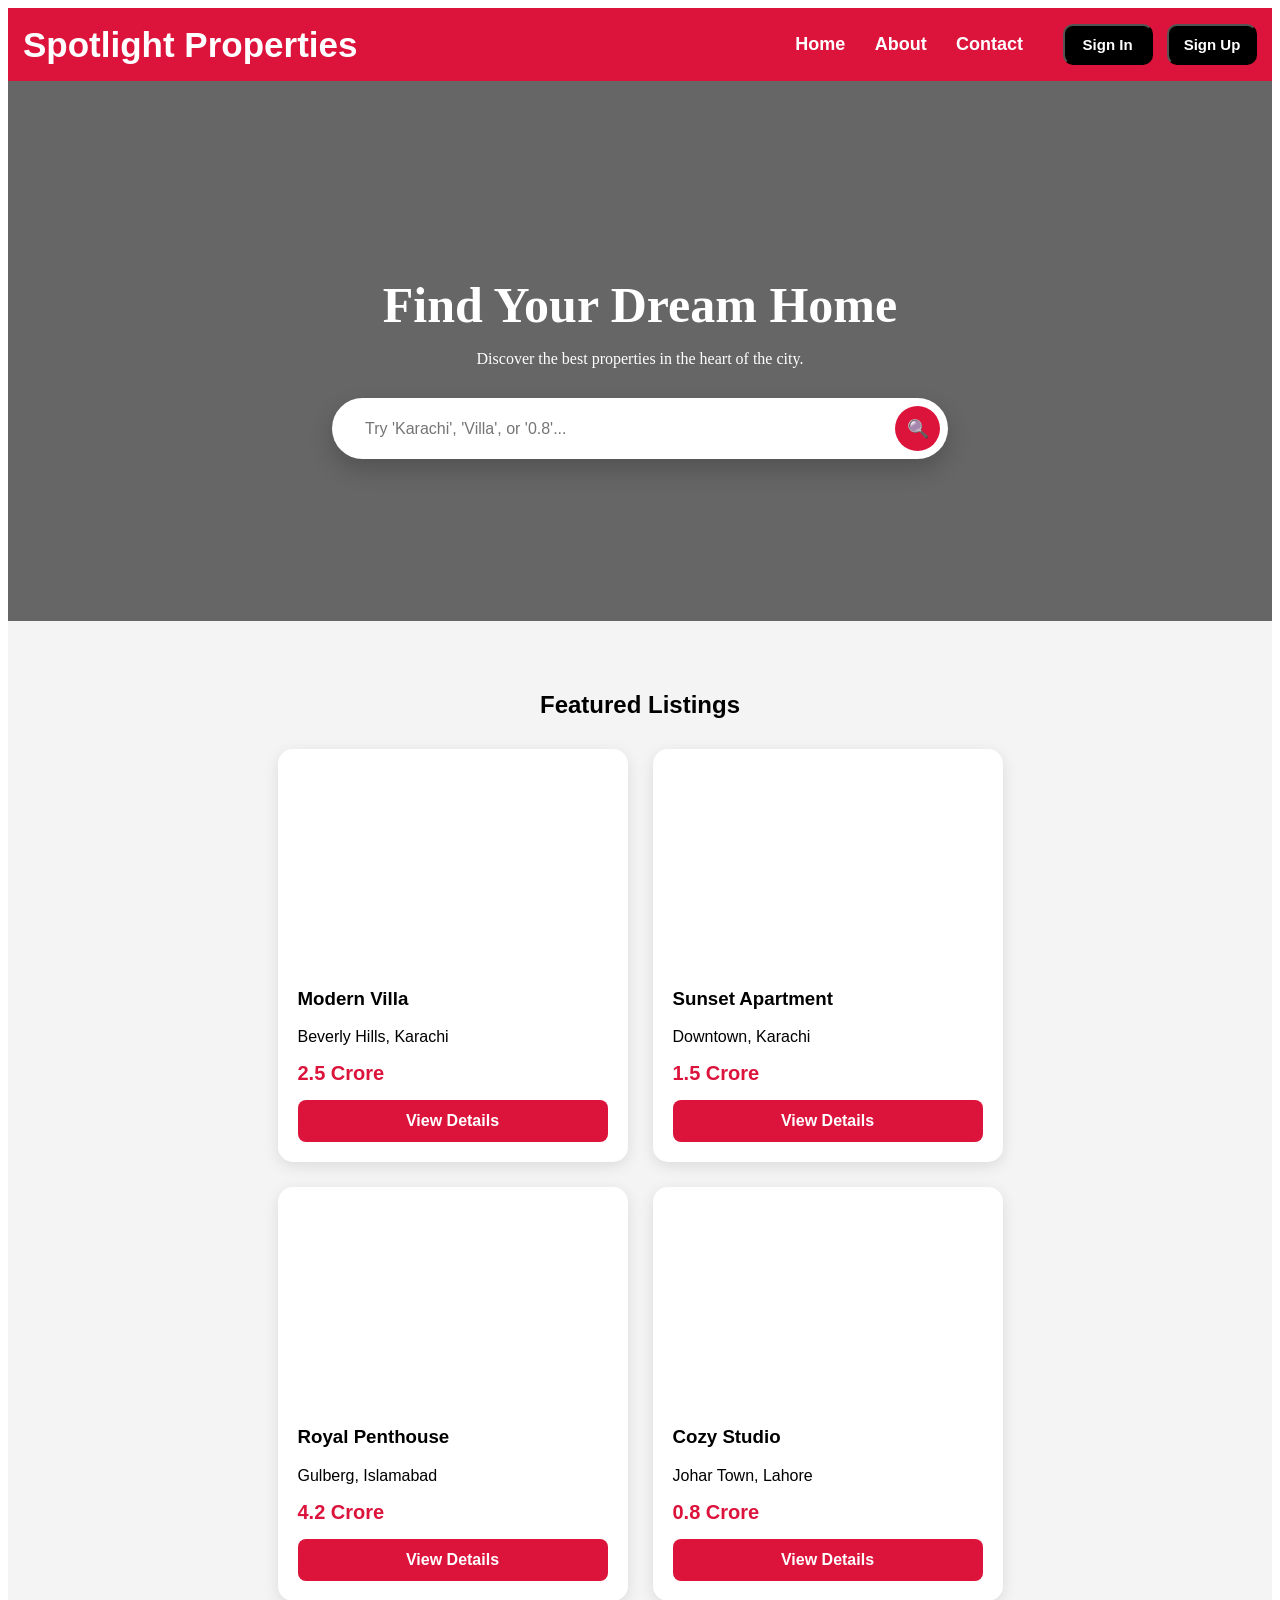
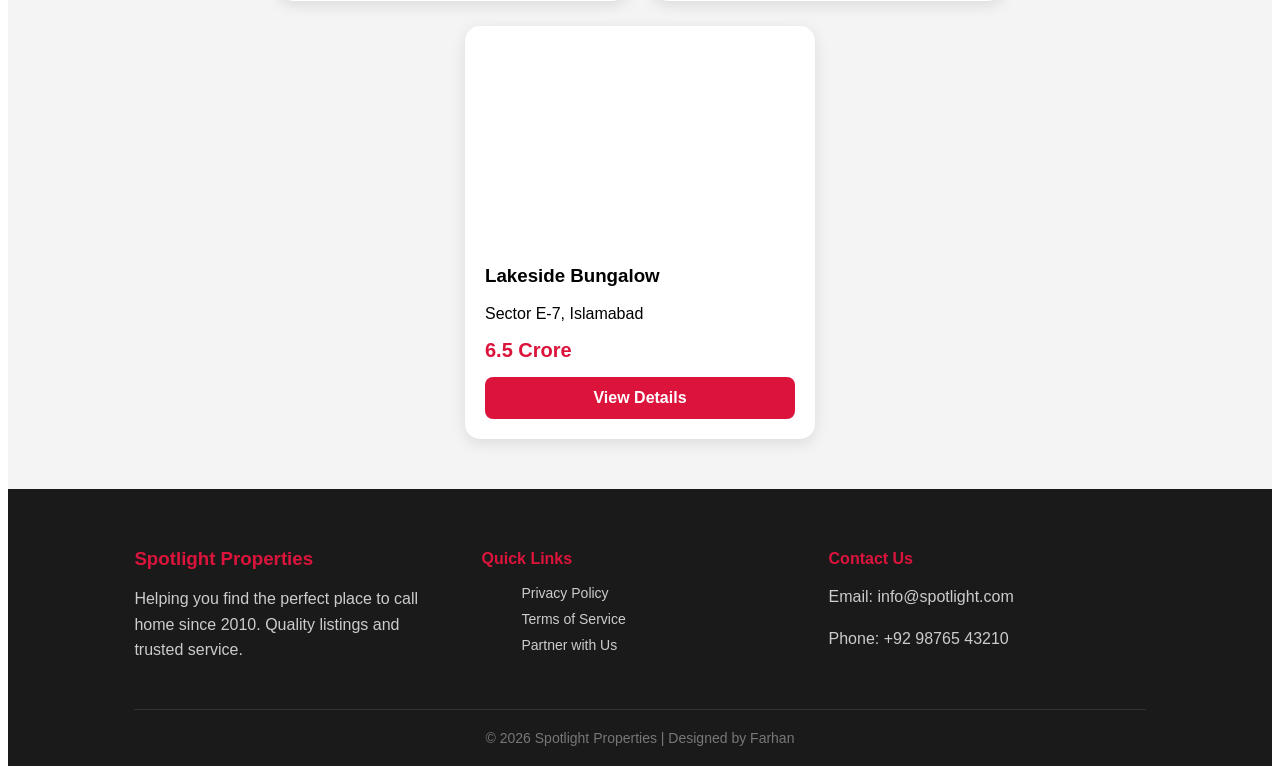
<file: index.html>
<!DOCTYPE html>
<html lang="en">
<head>
  <meta charset="UTF-8">
  <meta name="viewport" content="width=device-width, initial-scale=1.0">
  <link rel="stylesheet" href="style.css">
  <title>Propety Project</title>
</head>
<body>
  
    <nav class="navbar">
      <div class="navdiv">
        <div class="logo"><a href="#">Spotlight Properties</a></div>
        <ul>
          <li><a href="#">Home</a></li>
          <li><a href="#">About</a></li>
          <li><a href="#">Contact</a></li>
          <button><a href="#">Sign In</a></button>
          <button><a href="signup.html">Sign Up</a></button>

        </ul>
      </div>
    </nav>
    <header class="hero">
      <div class="hero-content">
        <h1>Find Your Dream Home</h1>
        <p>Discover the best properties in the heart of the city.</p>
        
        <div class="search-wrapper">
          <div class="search-bar">
            <input type="text" id="propertySearch" onkeyup="runSearch()" placeholder="Try 'Karachi', 'Villa', or '0.8'...">
            <button class="search-icon-btn">🔍</button>
          </div>
        </div>
      </div>
    </header>
    
   
    
    <section class="property-container">
      <h2>Featured Listings</h2>
      <div class="card-grid" id="propertyGrid">
        
        <div class="card" data-city="Karachi" data-area="Beverly Hills" data-price="2.5">
          <div class="card-img" style="background-image: url('https://images.unsplash.com/photo-1568605114967-8130f3a36994?auto=format&fit=crop&w=400&q=80')"></div>
          <div class="card-details">
            <h3>Modern Villa</h3>
            <p>Beverly Hills, Karachi</p>
            <span class="price">2.5 Crore</span>
            <a href="villa-details.html" class="detail-btn">View Details</a>
          </div>
        </div>
    
        <div class="card" data-city="Karachi" data-area="Downtown" data-price="1.5">
          <div class="card-img" style="background-image: url('https://images.unsplash.com/photo-1570129477492-45c003edd2be?auto=format&fit=crop&w=400&q=80')"></div>
          <div class="card-details">
            <h3>Sunset Apartment</h3>
            <p>Downtown, Karachi</p>
            <span class="price">1.5 Crore</span>
            <a href="sunset-detail.html" class="detail-btn">View Details</a>
          </div>
        </div>
    
        <div class="card" data-city="Islamabad" data-area="Gulberg" data-price="4.2">
          <div class="card-img" style="background-image: url('https://images.unsplash.com/photo-1512917774080-9991f1c4c750?auto=format&fit=crop&w=400&q=80')"></div>
          <div class="card-details">
            <h3>Royal Penthouse</h3>
            <p>Gulberg, Islamabad</p>
            <span class="price">4.2 Crore</span>
            <a href="royal-penthouse.html" class="detail-btn">View Details</a>
          </div>
        </div>
    
        <div class="card" data-city="Lahore" data-area="Johar Town" data-price="0.8">
          <div class="card-img" style="background-image: url('https://images.unsplash.com/photo-1600585154340-be6161a56a0c?auto=format&fit=crop&w=1200&q=80')"></div>
          <div class="card-details">
            <h3>Cozy Studio</h3>
            <p>Johar Town, Lahore</p>
            <span class="price">0.8 Crore</span>
            <a href="cozy-studio.html" class="detail-btn">View Details</a>
          </div>
        </div>
    
        <div class="card" data-city="Islamabad" data-area="E-7" data-price="6.5">
          <div class="card-img" style="background-image: url('https://images.unsplash.com/photo-1510798831971-661eb04b3739?auto=format&fit=crop&w=400&q=80')"></div>
          <div class="card-details">
            <h3>Lakeside Bungalow</h3>
            <p>Sector E-7, Islamabad</p>
            <span class="price">6.5 Crore</span>
            <a href="lakeside-bungalow.html" class="detail-btn">View Details</a>
          </div>
        </div>
    
      </div>
    </section>

    <footer class="footer">
      <div class="footer-content">
        <div class="footer-section about">
          <h3>Spotlight Properties</h3>
          <p>Helping you find the perfect place to call home since 2010. Quality listings and trusted service.</p>
        </div>
        
        <div class="footer-section links">
          <h4>Quick Links</h4>
          <ul>
            <li><a href="#">Privacy Policy</a></li>
            <li><a href="#">Terms of Service</a></li>
            <li><a href="#">Partner with Us</a></li>
          </ul>
        </div>
    
        <div class="footer-section contact">
          <h4>Contact Us</h4>
          <p>Email: info@spotlight.com</p>
          <p>Phone: +92 98765 43210</p>
        </div>
      </div>
      <div class="footer-bottom">
        &copy; 2026 Spotlight Properties | Designed by Farhan
      </div>
    </footer>

    <script>
      function runSearch() {
        // Get what the user typed
        let input = document.getElementById('propertySearch').value.toLowerCase();
        let cards = document.getElementsByClassName('card');
    
        for (let i = 0; i < cards.length; i++) {
          // Get the Name from the <h3> tag inside the card
          let propertyName = cards[i].querySelector('h3').innerText.toLowerCase();
          
          // Get the other details from attributes
          let city = cards[i].getAttribute('data-city').toLowerCase();
          let area = cards[i].getAttribute('data-area').toLowerCase();
          let price = cards[i].getAttribute('data-price').toLowerCase();
    
          // Check if the input matches Name OR City OR Area OR Price
          if (propertyName.includes(input) || city.includes(input) || area.includes(input) || price.includes(input)) {
            cards[i].style.display = "block";
          } else {
            cards[i].style.display = "none";
          }
        }
      }
    </script>
</body>
</html>
</file>
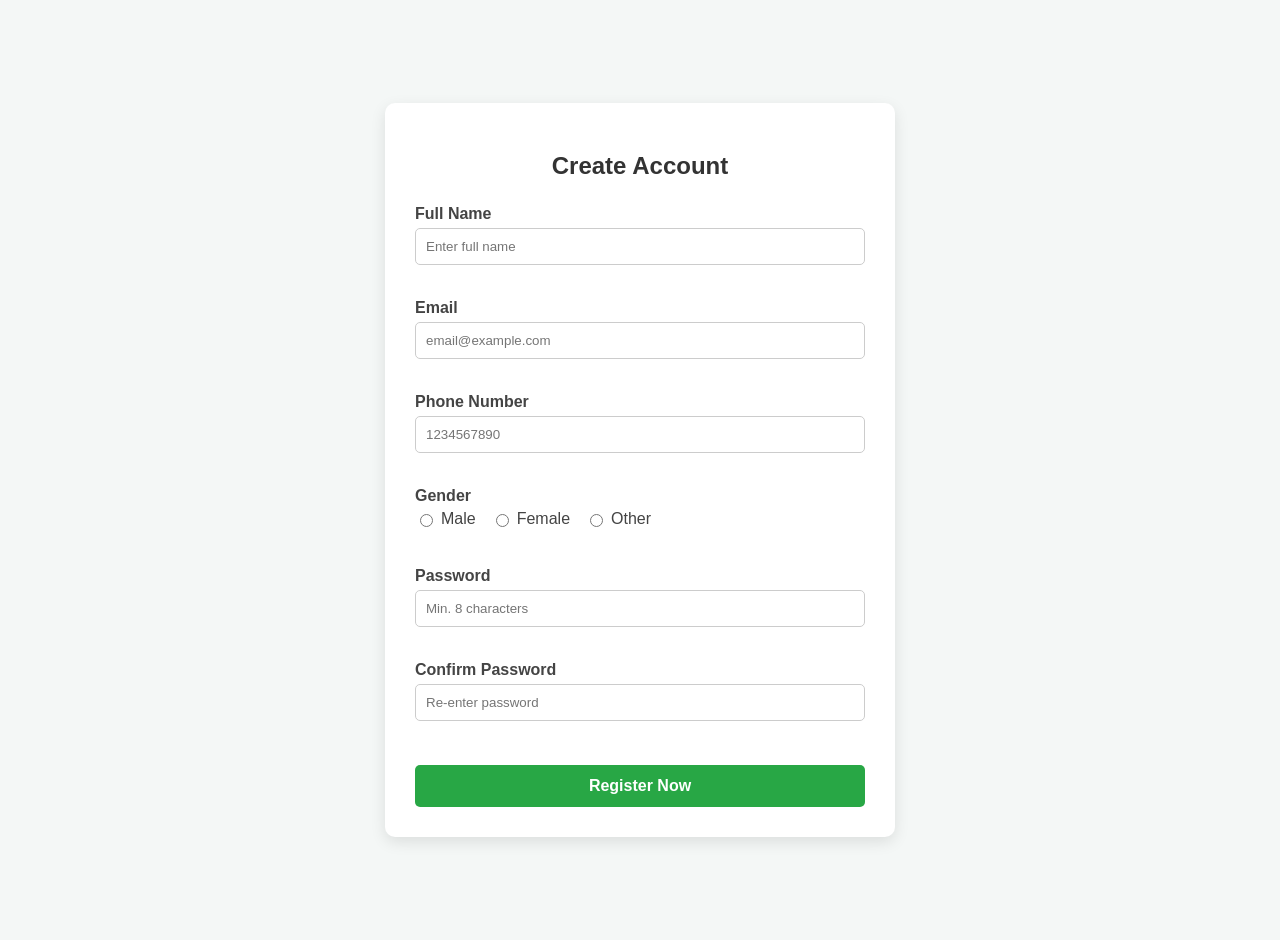
<file: signup.html>
<!DOCTYPE html>
<html lang="en">
<head>
    <meta charset="UTF-8">
    <meta name="viewport" content="width=device-width, initial-scale=1.0">
    <title>Complete Signup Page</title>
    <style>
        /* Internal CSS */
        body {
            font-family: 'Segoe UI', Arial, sans-serif;
            background: #f4f7f6;
            display: flex;
            justify-content: center;
            align-items: center;
            min-height: 100vh;
            margin: 20px 0;
        }

        .signup-card {
            background: white;
            padding: 30px;
            border-radius: 10px;
            box-shadow: 0 5px 15px rgba(0,0,0,0.1);
            width: 100%;
            max-width: 450px;
        }

        h2 {
            text-align: center;
            color: #333;
            margin-bottom: 25px;
        }

        .form-group {
            margin-bottom: 15px;
        }

        label {
            display: block;
            font-weight: 600;
            margin-bottom: 5px;
            color: #444;
        }

        input[type="text"],
        input[type="email"],
        input[type="tel"],
        input[type="password"],
        select {
            width: 100%;
            padding: 10px;
            border: 1px solid #ccc;
            border-radius: 5px;
            box-sizing: border-box;
        }

        /* Gender Radio Styling */
        .gender-group {
            display: flex;
            gap: 15px;
            margin-top: 5px;
        }
        .gender-option {
            display: flex;
            align-items: center;
            gap: 5px;
            font-weight: normal;
        }

        .error-message {
            color: #d9534f;
            font-size: 0.8rem;
            margin-top: 4px;
            display: block;
            height: 15px;
        }

        button {
            width: 100%;
            padding: 12px;
            background-color: #28a745;
            color: white;
            border: none;
            border-radius: 5px;
            font-size: 1rem;
            font-weight: bold;
            cursor: pointer;
            margin-top: 10px;
        }

        button:hover {
            background-color: #218838;
        }
    </style>
</head>
<body>

<div class="signup-card">
    <h2>Create Account</h2>
    <form id="registrationForm">
        
        <div class="form-group">
            <label>Full Name</label>
            <input type="text" id="userName" placeholder="Enter full name">
            <span id="nameError" class="error-message"></span>
        </div>

        <div class="form-group">
            <label>Email</label>
            <input type="text" id="userEmail" placeholder="email@example.com">
            <span id="emailError" class="error-message"></span>
        </div>

        <div class="form-group">
            <label>Phone Number</label>
            <input type="tel" id="userPhone" placeholder="1234567890">
            <span id="phoneError" class="error-message"></span>
        </div>

        <div class="form-group">
            <label>Gender</label>
            <div class="gender-group">
                <label class="gender-option"><input type="radio" name="gender" value="male"> Male</label>
                <label class="gender-option"><input type="radio" name="gender" value="female"> Female</label>
                <label class="gender-option"><input type="radio" name="gender" value="other"> Other</label>
            </div>
            <span id="genderError" class="error-message"></span>
        </div>

        <div class="form-group">
            <label>Password</label>
            <input type="password" id="userPass" placeholder="Min. 8 characters">
            <span id="passError" class="error-message"></span>
        </div>

        <div class="form-group">
            <label>Confirm Password</label>
            <input type="password" id="confirmPass" placeholder="Re-enter password">
            <span id="confirmError" class="error-message"></span>
        </div>

        <button type="submit">Register Now</button>
    </form>
</div>

<script>
    document.getElementById('registrationForm').addEventListener('submit', function(e) {
        e.preventDefault();

        // Values
        const name = document.getElementById('userName').value.trim();
        const email = document.getElementById('userEmail').value.trim();
        const phone = document.getElementById('userPhone').value.trim();
        const gender = document.querySelector('input[name="gender"]:checked');
        const pass = document.getElementById('userPass').value;
        const confirmPass = document.getElementById('confirmPass').value;

        // Error Spans
        const errors = {
            name: document.getElementById('nameError'),
            email: document.getElementById('emailError'),
            phone: document.getElementById('phoneError'),
            gender: document.getElementById('genderError'),
            pass: document.getElementById('passError'),
            confirm: document.getElementById('confirmError')
        };

        // Reset Errors
        Object.values(errors).forEach(span => span.textContent = "");

        let isValid = true;

        // Name Validation
        if (name.length < 3) {
            errors.name.textContent = "Name must be at least 3 characters.";
            isValid = false;
        }

        // Email Validation
        const emailRegex = /^[^\s@]+@[^\s@]+\.[^\s@]+$/;
        if (!emailRegex.test(email)) {
            errors.email.textContent = "Please enter a valid email address.";
            isValid = false;
        }

        // Phone Validation (basic 10-digit check)
        if (phone.length < 10 || isNaN(phone)) {
            errors.phone.textContent = "Enter a valid 10-digit phone number.";
            isValid = false;
        }

        // Gender Validation
        if (!gender) {
            errors.gender.textContent = "Please select your gender.";
            isValid = false;
        }

        // Password Validation
        if (pass.length < 8) {
            errors.pass.textContent = "Password must be at least 8 characters.";
            isValid = false;
        }

        // Confirm Password Validation
        if (confirmPass !== pass) {
            errors.confirm.textContent = "Passwords do not match!";
            isValid = false;
        } else if (confirmPass === "") {
            errors.confirm.textContent = "Please confirm your password.";
            isValid = false;
        }

        if (isValid) {
            alert("Registration successful!");
        }
    });
</script>

</body>
</html>
</file>
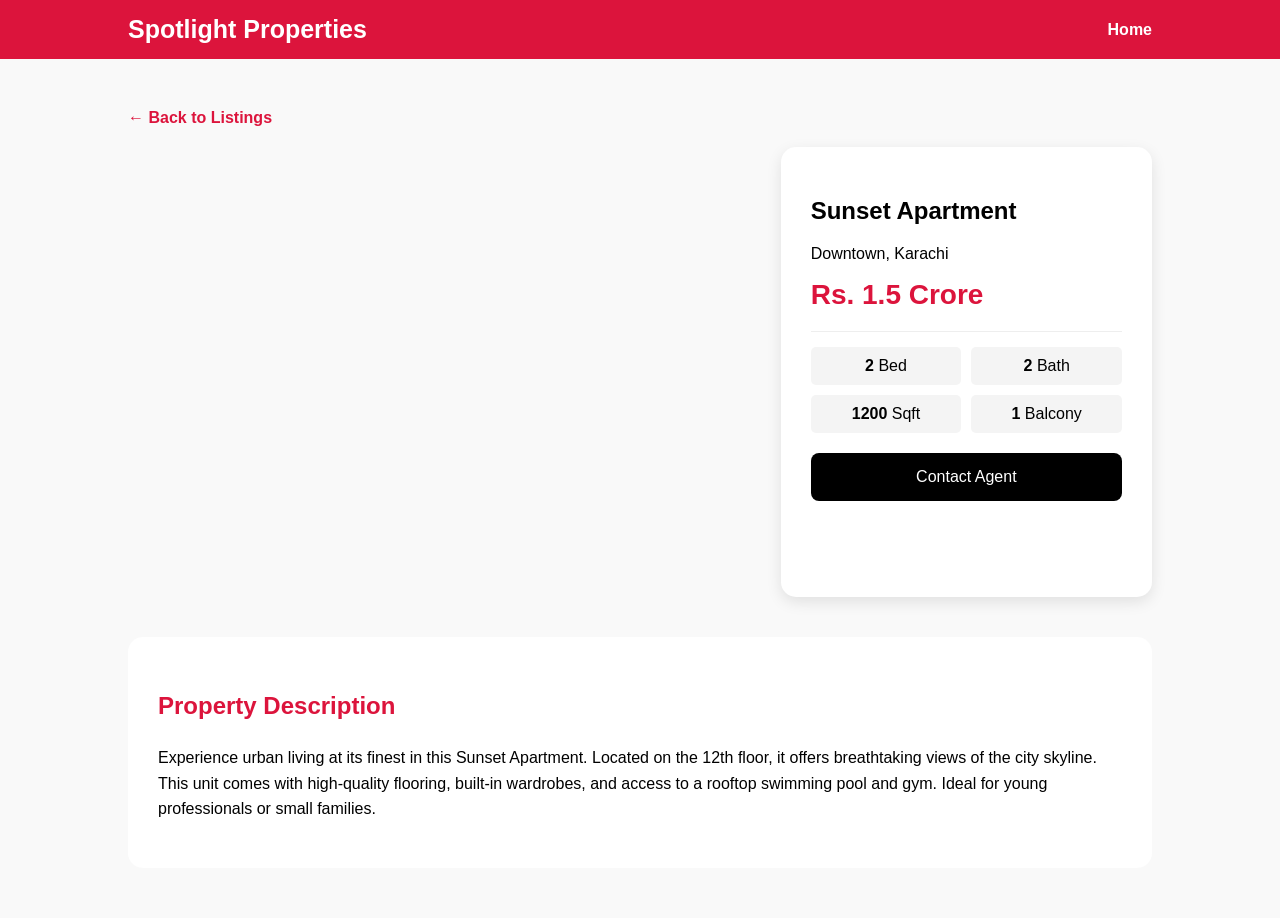
<file: sunset-detail.html>
<!DOCTYPE html>
<html lang="en">
<head>
  <meta charset="UTF-8">
  <meta name="viewport" content="width=device-width, initial-scale=1.0">
  <title>Sunset Apartment - Details</title>
  <style>
    body { margin: 0; font-family: sans-serif; background: #f9f9f9; }
    a { text-decoration: none; }
    
    .navbar { background: crimson; padding: 15px 10%; display: flex; justify-content: space-between; align-items: center; }
    .logo a { font-size: 25px; font-weight: bold; color: white; }
    .home-link { color: white; font-weight: bold; }

    .details-wrapper { padding: 50px 10%; }
    .back-nav { margin-bottom: 20px; }
    .back-nav a { color: crimson; font-weight: bold; }

    .property-hero { display: flex; gap: 30px; flex-wrap: wrap; }
    .main-img-large { 
        flex: 2; min-width: 300px; height: 450px; border-radius: 15px;
        background-image: url('https://images.unsplash.com/photo-1570129477492-45c003edd2be?auto=format&fit=crop&w=1200&q=80');
        background-size: cover; background-position: center;
    }

    .property-info-box { 
        flex: 1; min-width: 300px; background: white; padding: 30px; 
        border-radius: 15px; box-shadow: 0 5px 15px rgba(0,0,0,0.1); 
    }

    .price-tag { font-size: 28px; color: crimson; font-weight: bold; display: block; margin: 15px 0; }
    
    .specs-grid { 
        display: grid; grid-template-columns: 1fr 1fr; gap: 10px; 
        margin: 20px 0; padding-top: 15px; border-top: 1px solid #eee; 
    }
    .specs-grid span { background: #f4f4f4; padding: 10px; border-radius: 5px; text-align: center; }

    .contact-btn { 
        width: 100%; padding: 15px; background: black; color: white; 
        border: none; border-radius: 8px; cursor: pointer; font-size: 16px; 
    }
    .contact-btn:hover { background: crimson; }

    .description { margin-top: 40px; background: white; padding: 30px; border-radius: 15px; line-height: 1.6; }
    .description h2 { color: crimson; }
  </style>
</head>
<body>
    <nav class="navbar">
        <div class="logo"><a href="index.html">Spotlight Properties</a></div>
        <a href="index.html" class="home-link">Home</a>
    </nav>

    <main class="details-wrapper">
        <div class="back-nav"><a href="index.html">&larr; Back to Listings</a></div>

        <section class="property-hero">
            <div class="main-img-large"></div>
            
            <div class="property-info-box">
                <h1>Sunset Apartment</h1>
                <p>Downtown, Karachi</p>
                <span class="price-tag">Rs. 1.5 Crore</span>
                
                <div class="specs-grid">
                    <span><strong>2</strong> Bed</span>
                    <span><strong>2</strong> Bath</span>
                    <span><strong>1200</strong> Sqft</span>
                    <span><strong>1</strong> Balcony</span>
                </div>
                <button class="contact-btn">Contact Agent</button>
            </div>
        </section>

        <section class="description">
            <h2>Property Description</h2>
            <p>Experience urban living at its finest in this Sunset Apartment. Located on the 12th floor, it offers breathtaking views of the city skyline. This unit comes with high-quality flooring, built-in wardrobes, and access to a rooftop swimming pool and gym. Ideal for young professionals or small families.</p>
        </section>
    </main>
</body>
</html>
</file>
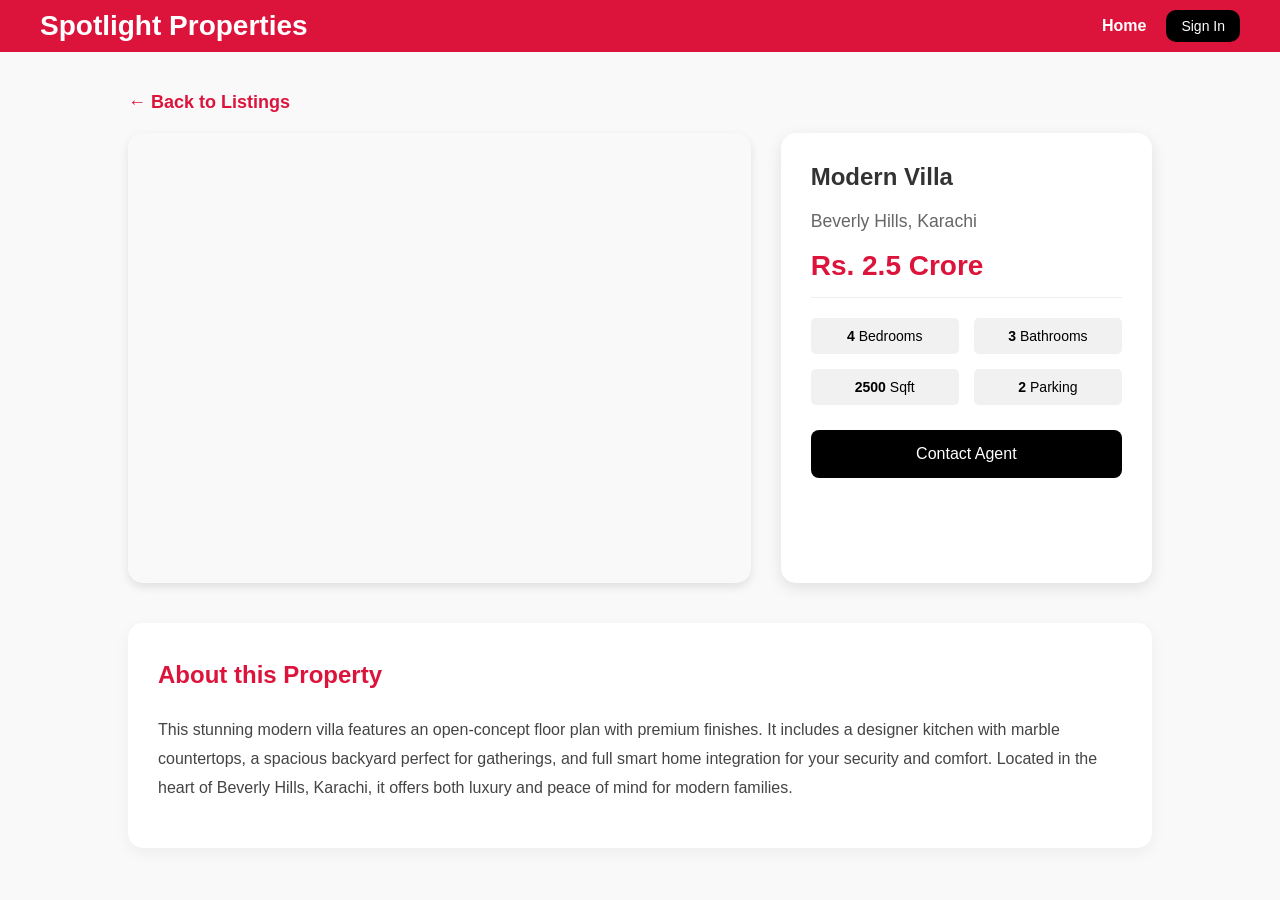
<file: villa-details.html>
<!DOCTYPE html>
<html lang="en">
<head>
  <meta charset="UTF-8">
  <meta name="viewport" content="width=device-width, initial-scale=1.0">
  <title>Modern Villa - Details</title>
  
  <style>
    /* Global Styles */
    body {
      margin: 0;
      padding: 0;
      font-family: 'Segoe UI', Tahoma, Geneva, Verdana, sans-serif;
      background-color: #f9f9f9;
    }

    a {
      text-decoration: none;
    }

    /* Navbar Styles */
    .navbar {
      background: crimson;
      padding: 10px 15px;
    }

    .navdiv {
      display: flex;
      align-items: center;
      justify-content: space-between;
      max-width: 1200px;
      margin: 0 auto;
    }

    .logo a {
      font-size: 28px;
      font-weight: 600;
      color: white;
    }

    ul {
      list-style: none;
      margin: 0;
      padding: 0;
      display: flex;
      align-items: center;
    }

    li a {
      color: white;
      font-weight: bold;
      margin-right: 20px;
    }

    nav button {
      background-color: black;
      border-radius: 10px;
      padding: 8px 15px;
      border: none;
      cursor: pointer;
    }

    nav button a {
      color: white;
      font-size: 14px;
      margin-right: 0;
    }

    /* Details Layout Styles */
    .details-wrapper {
      padding: 40px 10%;
    }

    .back-nav {
      margin-bottom: 20px;
    }

    .back-nav a {
      color: crimson;
      font-weight: bold;
      font-size: 18px;
    }

    .property-hero {
      display: flex;
      gap: 30px;
      margin-bottom: 40px;
      flex-wrap: wrap;
    }

    .main-img-large {
      flex: 2;
      min-width: 300px;
      height: 450px;
      border-radius: 15px;
      background-size: cover;
      background-position: center;
      box-shadow: 0 4px 10px rgba(0,0,0,0.1);
    }

    .property-info-box {
      flex: 1;
      min-width: 300px;
      background: white;
      padding: 30px;
      border-radius: 15px;
      box-shadow: 0 5px 15px rgba(0,0,0,0.1);
    }

    .property-info-box h1 {
      margin-top: 0;
      color: #333;
    }

    .location {
      color: #666;
      font-size: 1.1rem;
    }

    .price-tag {
      font-size: 28px;
      color: crimson;
      font-weight: bold;
      display: block;
      margin: 15px 0;
    }

    .specs-grid {
      display: grid;
      grid-template-columns: 1fr 1fr;
      gap: 15px;
      margin-bottom: 25px;
      border-top: 1px solid #eee;
      padding-top: 20px;
    }

    .specs-grid span {
      background: #f1f1f1;
      padding: 10px;
      border-radius: 5px;
      text-align: center;
      font-size: 14px;
    }

    .contact-agent-btn {
      width: 100%;
      padding: 15px;
      background: black;
      color: white;
      border: none;
      border-radius: 8px;
      font-size: 16px;
      cursor: pointer;
      transition: 0.3s;
    }

    .contact-agent-btn:hover {
      background: crimson;
    }

    .property-description {
      background: white;
      padding: 30px;
      border-radius: 15px;
      line-height: 1.8;
      color: #444;
      box-shadow: 0 5px 15px rgba(0,0,0,0.05);
    }

    .property-description h2 {
      color: crimson;
      margin-top: 0;
    }

    /* Responsive adjustments */
    @media (max-width: 768px) {
      .details-wrapper {
        padding: 20px 5%;
      }
      .main-img-large {
        height: 300px;
      }
    }
  </style>
</head>
<body>
    <nav class="navbar">
        <div class="navdiv">
          <div class="logo"><a href="index.html">Spotlight Properties</a></div>
          <ul>
            <li><a href="index.html">Home</a></li>
            <button><a href="#">Sign In</a></button>
          </ul>
        </div>
    </nav>

    <main class="details-wrapper">
        <div class="back-nav">
            <a href="index.html">&larr; Back to Listings</a>
        </div>

        <section class="property-hero">
            <div class="main-img-large" style="background-image: url('https://images.unsplash.com/photo-1568605114967-8130f3a36994?auto=format&fit=crop&w=1200&q=80')"></div>
            
            <div class="property-info-box">
                <h1>Modern Villa</h1>
                <p class="location">Beverly Hills, Karachi</p>
                <span class="price-tag">Rs. 2.5 Crore</span>
                
                <div class="specs-grid">
                    <span><strong>4</strong> Bedrooms</span>
                    <span><strong>3</strong> Bathrooms</span>
                    <span><strong>2500</strong> Sqft</span>
                    <span><strong>2</strong> Parking</span>
                </div>

                <button class="contact-agent-btn">Contact Agent</button>
            </div>
        </section>

        <section class="property-description">
            <h2>About this Property</h2>
            <p>This stunning modern villa features an open-concept floor plan with premium finishes. It includes a designer kitchen with marble countertops, a spacious backyard perfect for gatherings, and full smart home integration for your security and comfort. Located in the heart of Beverly Hills, Karachi, it offers both luxury and peace of mind for modern families.</p>
        </section>
    </main>
</body>
</html>
</file>
<file: style.css>
*{
  text-decoration: none;
}
.navbar{
  background: crimson;
  font-family: 'Gill Sans', 'Gill Sans MT', Calibri, 'Trebuchet MS', sans-serif;
  padding-right: 15px;
  padding-left: 15px;

}
.navdiv{
  display: flex;
  align-items: center;
  justify-content: space-between;
}
.logo a{
  font-size: 35px;
  font-weight: 600;
  color: white;
}
li{
  list-style: none;
  display: inline-block;
}
li a{
  color: white;
  font-size: 18px;
  font-weight: bold;
  margin-right: 25px;

}
button{
  background-color: black;
  border-radius: 10px;
  margin-left: 10px;
  padding: 10px;
  width: 90px;
}
button a{
  color: white;
  font-weight: bold;
  font-size: 15px;
}

.hero {
  height: 60vh;
  background: linear-gradient(rgba(0,0,0,0.6), rgba(0,0,0,0.6)), url('https://images.unsplash.com/photo-1512917774080-9991f1c4c750?auto=format&fit=crop&w=1200&q=80');
  background-size: cover;
  background-position: center;
  display: flex;
  align-items: center;
  justify-content: center;
  text-align: center;
  color: white;
}

.hero h1 { 
  font-size: 50px;
   margin-bottom: 10px;
   }

.property-container {
  padding: 50px 10%;
  background: #f4f4f4;
}

.property-container h2 {
  text-align: center;
  margin-bottom: 30px;
  font-family: sans-serif;
}

.card-grid {
  display: flex;
  gap: 20px;
  justify-content: center;
}

.card {
  background: white;
  width: 350px;
  border-radius: 15px;
  overflow: hidden;
  box-shadow: 0 4px 15px rgba(0,0,0,0.1);
  transition: transform 0.3s;
}

.card:hover { transform: translateY(-10px); }

.card-img {
  height: 200px;
  background-size: cover;
  background-position: center;
}

.card-details {
  padding: 20px;
  font-family: sans-serif;
}

.price {
  display: block;
  font-size: 20px;
  color: crimson;
  font-weight: bold;
  margin: 10px 0;
}

.detail-btn {
  display: block;          /* This makes the link behave like a button */
  width: 100%;             /* Fills the card width */
  box-sizing: border-box;  /* Ensures padding doesn't break the width */
  background: crimson;
  color: white !important; /* Forces text to be white */
  text-align: center;
  padding: 12px 0;
  border-radius: 8px;
  font-weight: bold;
  margin-top: 15px;
  transition: 0.3s;
}

.detail-btn:hover {
  background: black;
  transform: translateY(-2px);
}
.footer {
  background: #1a1a1a;
  color: white;
  padding: 40px 10% 20px 10%;
  font-family: sans-serif;
}

.footer-content {
  display: flex;
  justify-content: space-between;
  flex-wrap: wrap;
  gap: 30px;
  margin-bottom: 30px;
}

.footer-section {
  flex: 1;
  min-width: 250px;
}

.footer-section h3, .footer-section h4 {
  color: crimson;
  margin-bottom: 15px;
}

.footer-section p {
  line-height: 1.6;
  color: #ccc;
}

.footer-section ul li {
  display: block; /* Overriding your global li display: inline-block */
  margin-bottom: 8px;
}

.footer-section ul li a {
  color: #ccc;
  font-size: 14px;
  font-weight: normal;
  transition: color 0.3s;
}

.footer-section ul li a:hover {
  color: crimson;
}

.footer-bottom {
  text-align: center;
  border-top: 1px solid #333;
  padding-top: 20px;
  font-size: 14px;
  color: #777;
}
/* Search Styling */
/* Hero Search Wrapper */
.search-wrapper {
  margin-top: 30px;
  display: flex;
  justify-content: center;
  width: 100%;
}

.search-bar {
  display: flex;
  background: white;
  padding: 8px;
  border-radius: 50px;
  width: 100%;
  max-width: 600px;
  box-shadow: 0 10px 25px rgba(0,0,0,0.2);
  transition: transform 0.3s ease;
}

.search-bar:focus-within {
  transform: scale(1.03);
}

.search-bar input {
  flex: 1;
  border: none;
  outline: none;
  padding: 12px 25px;
  font-size: 16px;
  border-radius: 50px;
  color: #333;
}

.search-icon-btn {
  background: crimson;
  color: white;
  border: none;
  width: 45px;
  height: 45px;
  border-radius: 50%;
  cursor: pointer;
  font-size: 18px;
  transition: 0.3s;
}

.search-icon-btn:hover {
  background: black;
}

/* Fix for Hero to center everything correctly */
.hero-content {
  width: 90%;
  max-width: 800px;
  z-index: 2;
}

/* Ensure the card grid behaves when items disappear */
.card-grid {
  display: flex;
  flex-wrap: wrap;
  gap: 25px;
  justify-content: center;
  min-height: 400px; /* Prevents footer jump */
}
</file>
